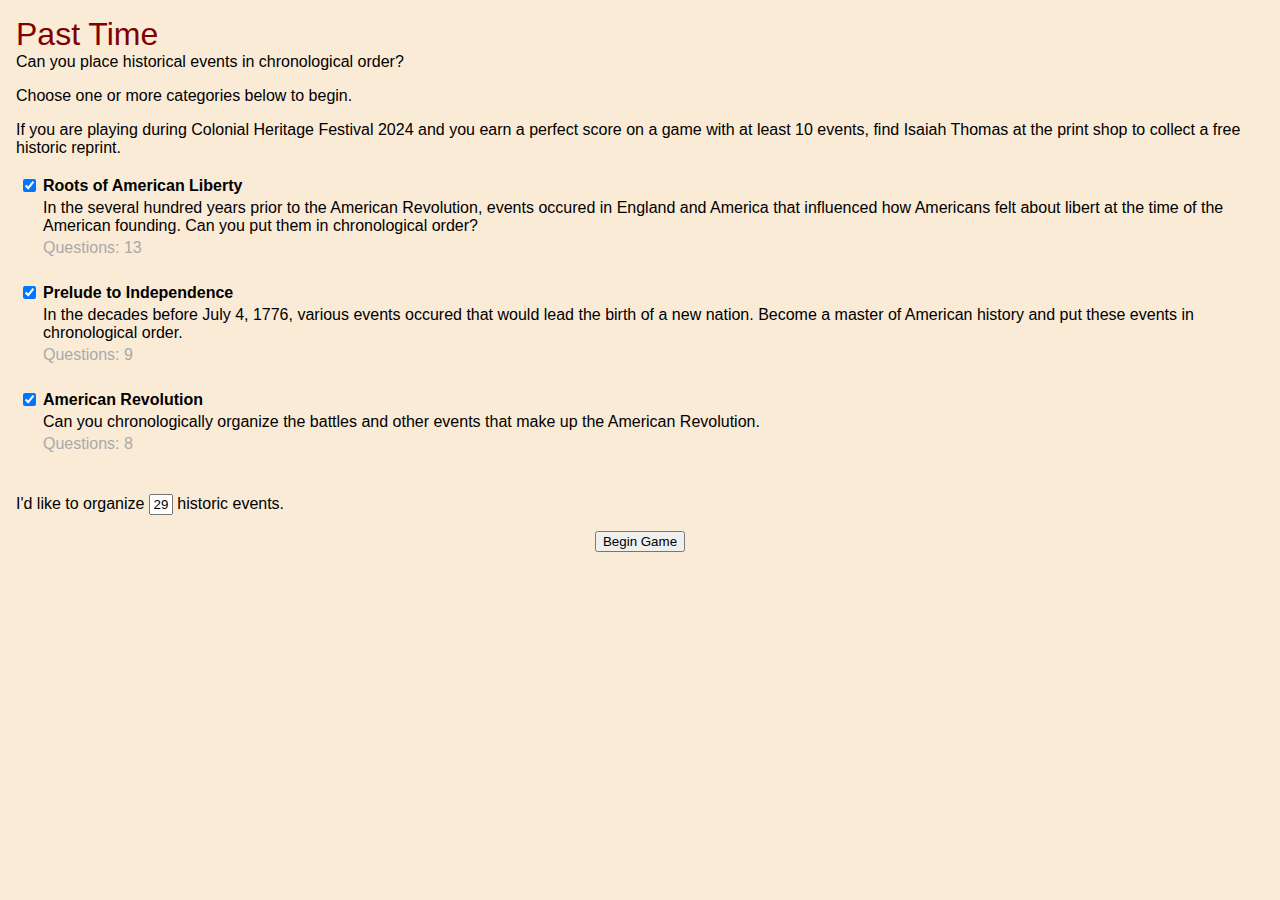
<file: index.html>
<html lang="en">
<head>
    <meta charset="UTF-8">
    <meta http-equiv="X-UA-Compatible" content="IE=edge">
    <meta name="viewport" content="width=device-width, initial-scale=1.0">
    <title>Past Time Game</title>
    <script src="index.js"></script>
    <link rel="stylesheet" href="style.css">
</head>
<body onload="init()">
    <div id="intro" style="padding:1rem">
        <div class="title">Past Time</div>
        <div class="subtitle">Can you place historical events in chronological order?</div>
        <div id="main-message">Loading Data...</div>
        <div id="category"></div>
        <p>I'd like to organize <input id="event-count" style="text-align:center; width: 1.5rem;"> historic events.</p>
        <p style="text-align:center"><button onclick="beginGame()">Begin Game</button></p>
    </div>
    <div id="progress" style="display:none"></div>
    <div id="prompt" style="display:none">Tap a green plus sign to palce this event chronologically.</div>
    <div onclick="unstick(this)" id="event" style="display:none"></div>
    <div id="timebox" style="display:none"></div>
    <div id="debug" style="display:none"></div>
</body>
</html>
</file>
<file: style.css>
#timebox{
    text-align:center;
    background-color: #333;
    padding:1rem;
    min-height: calc(100vh)
}

#event{
    padding:1rem;
    background-color: #ccc;
}

#progress{
    text-align: center;
    padding:.5rem .5rem .5rem 0;
    background-color: #ccc;
}
 #debug{
    position: fixed;
    right: 0;
    top:0;
    bottom:0;
    width:50%;
    z-index: 12;
    background-color: white;
    overflow: auto;
    
 }
 .debug-line{
    padding:5px
 }
.score{
    display:inline-block;
    padding: 2px 6px;
    margin: 1px;
    border-radius: 3px;
}
.event-container{
    margin-top:1rem;
    margin-bottom:1rem;
    display:inline-block;
    max-width:400px;
    
}
#message{
    cursor:pointer;
    vertical-align:top;
    background-color: #ddd;
    color:#333;
    border-radius:5px;
    margin: .5rem;
    padding: .5rem;
    display:inline-block;
    width:100px;
    font-size: small;
}
.header{
    background-color: #555;
    color:white;
    border-radius:5px 5px 0 0 ;
}
th{
  background-color: #555;
  color:white;  
}
.award{
    padding: 1rem;
    background-color: darkgreen;
    color:white;
    margin-bottom: 1rem;
    border-radius: 5px ;
}
.tap-green{color:lightgreen}
.tap-red{color:pink}
.tap{color:green}
#prompt{
    padding:1rem;
    background-color: lightgreen;
    color: black;
}
#event{
    background-color: darkgreen;
    color: white;
    position: -webkit-sticky; /* Safari */
    position: sticky;
    top: 0;
    min-height:100px;
}
.event{
    padding-left: 1rem;
    padding-right: 1rem;
    padding-bottom: 1rem;
    padding-top: .5rem;
    text-align:left;
    background-color: #ccc;
    border-radius:0 0 5px 5px;
    
}
body{
    padding:0;
    margin:0;
    font-family: Tahoma, Arial, Helvetica, sans-serif;
    background-color: antiquewhite;
}

.add{
    border-radius:50%;
    font-weight:bold;
    background-color: darkgreen;
    color:lightgreen;
    text-align:center;
    height:40px;
    width:40px;
    display:inline-block;
    font-size:30px;
    cursor:pointer;
}

.add:hover{
    background-color: lightgreen;
    color:darkgreen;
}
.title{
    color:maroon; 
    font-size:xx-large;
    padding-bottom: 0;
}
</file>
